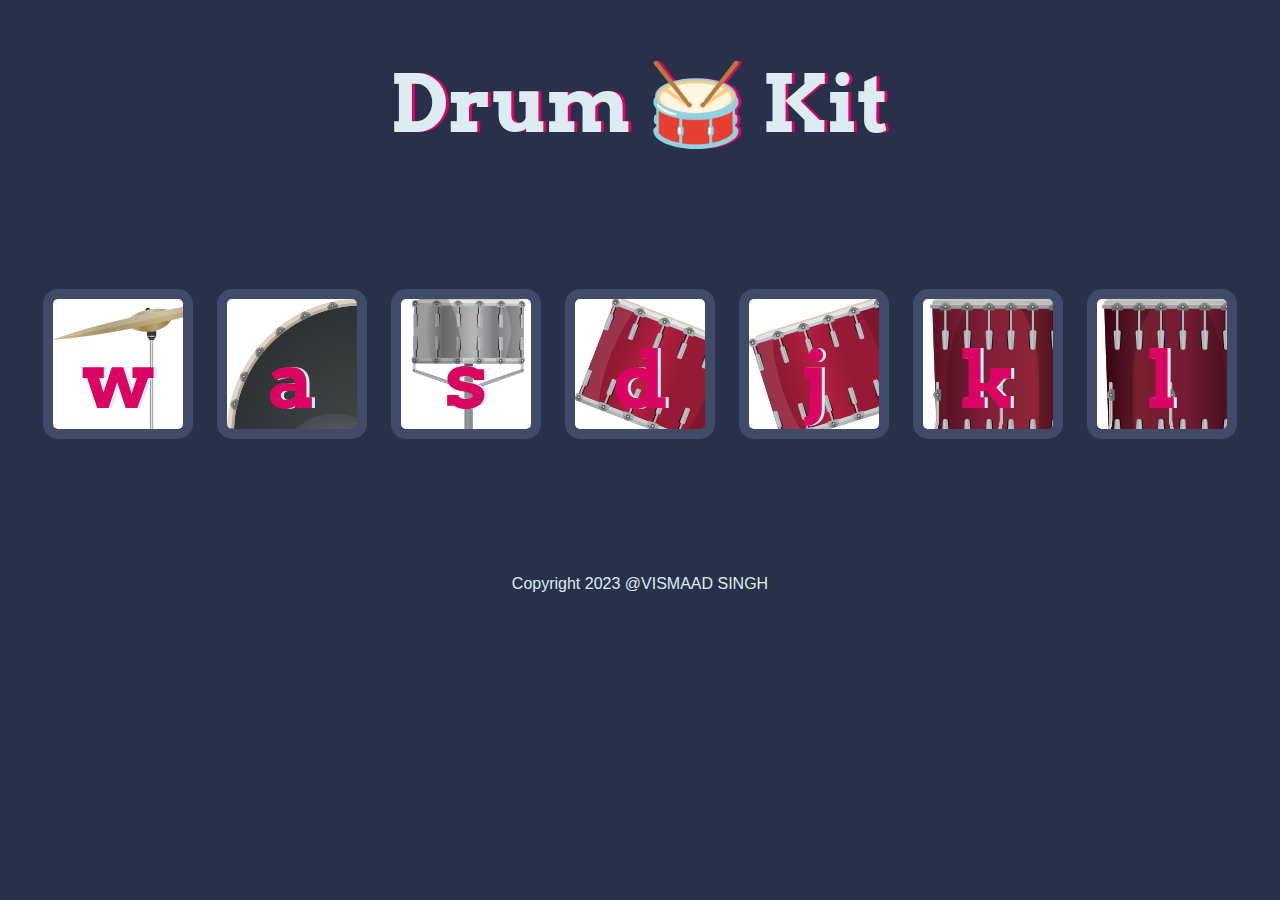
<file: Drum Kit Starting Files/index.html>
<!DOCTYPE html>
<html lang="en" dir="ltr">

<head>
  <meta charset="utf-8">
  <title>Drum Kit</title>
  <link rel="stylesheet" href="styles.css">
  <link href="https://fonts.googleapis.com/css?family=Arvo" rel="stylesheet">
</head>

<body>

  <h1 id="title">Drum 🥁 Kit</h1>
  <div class="set">
    <button class="w drum">w</button>
    <button class="a drum">a</button>
    <button class="s drum">s</button>
    <button class="d drum">d</button>
    <button class="j drum">j</button>
    <button class="k drum">k</button>
    <button class="l drum">l</button>
  </div>


  <footer>
    Copyright 2023 @<a class="link" href="https://github.com/Vismaad-Singh" target="_blank">VISMAAD SINGH</a>
  </footer>

  <script src="/Drum Kit Starting Files/index.js"></script>
</body>

</html>
</file>
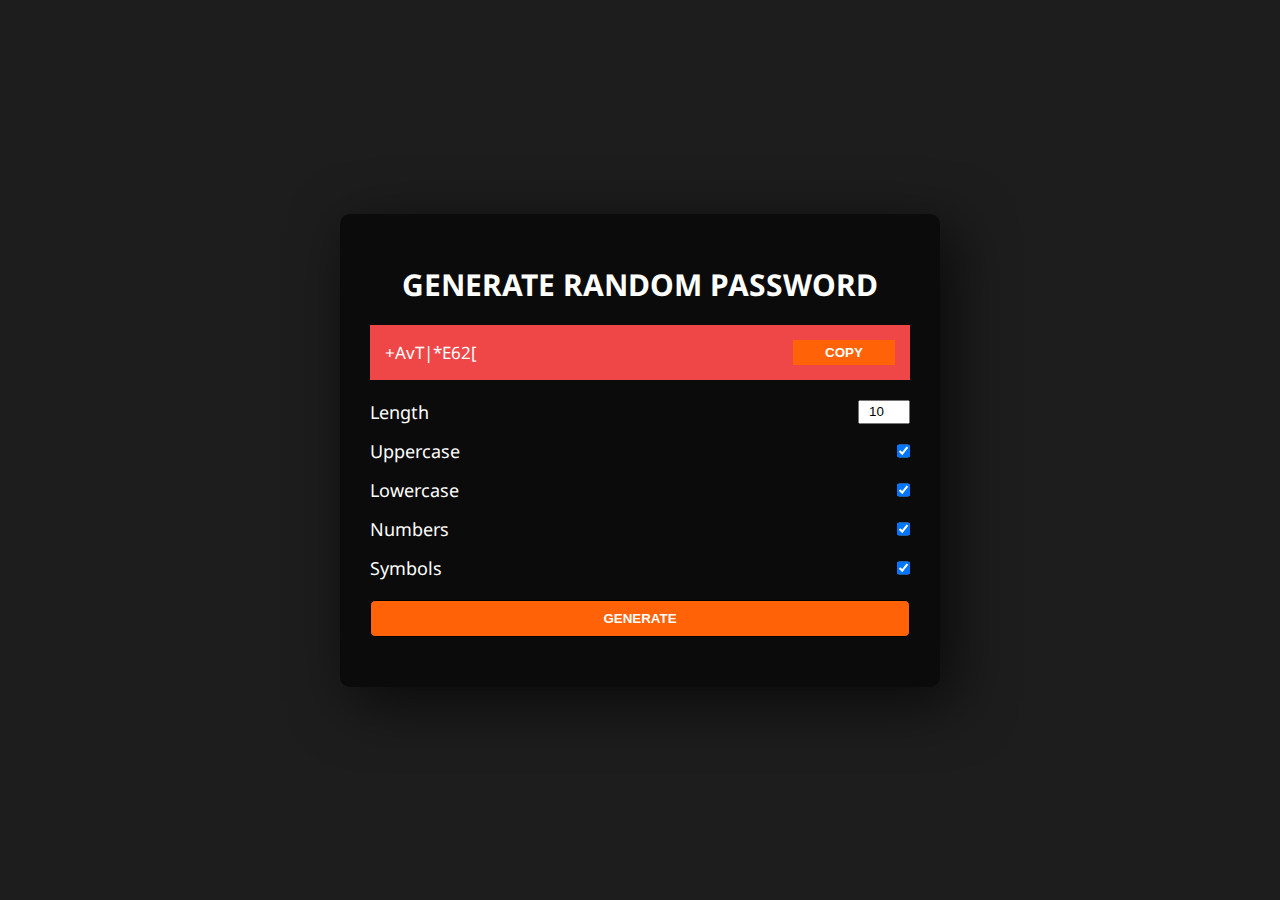
<file: randomPasswordGenerator/index.html>
<!DOCTYPE html>
<html lang="en">
	<head>
		<title></title>
		<meta charset="UTF-8" />
		<meta name="viewport" content="width=device-width, initial-scale=1" />
		<link href="style.css" rel="stylesheet" />
	</head>
	<body>
		<div class="container">
			<form class="form__container">
				<h1 class="title">Generate Random Password</h1>

				<div class="password__container">
					<div class="password__text" contenteditable="true">lorem</div>
					<button type='button' class="copy__btn">copy</button>
				</div>

				<div class="input__container">
					<div class="settings">
						<label for="length">Length</label>
						<input
							type="number"
							name="length"
							id="length"
							min="6"
							max="64"
							value="10"
						/>
					</div>

					<div class="settings">
						<label for="uppercase">Uppercase</label>
						<input
							type="checkbox"
							name="uppercase"
							id="uppercase"
							checked
						/>
					</div>

					<div class="settings">
						<label for="lowercase">Lowercase</label>
						<input
							type="checkbox"
							name="lowercase"
							id="lowercase"
							checked
						/>
					</div>

					<div class="settings">
						<label for="numbers">Numbers</label>
						<input
							type="checkbox"
							name="numbers"
							id="numbers"
							checked
						/>
					</div>

					<div class="settings">
						<label for="symbols"> Symbols </label>
						<input
							type="checkbox"
							name="symbols"
							id="symbols"
							checked
						/>
					</div>
				</div>

				<button type="submit" class="generate__btn">Generate</button>
			</form>
		</div>

	<script src="script.js"></script>
	</body>
</html>
</file>
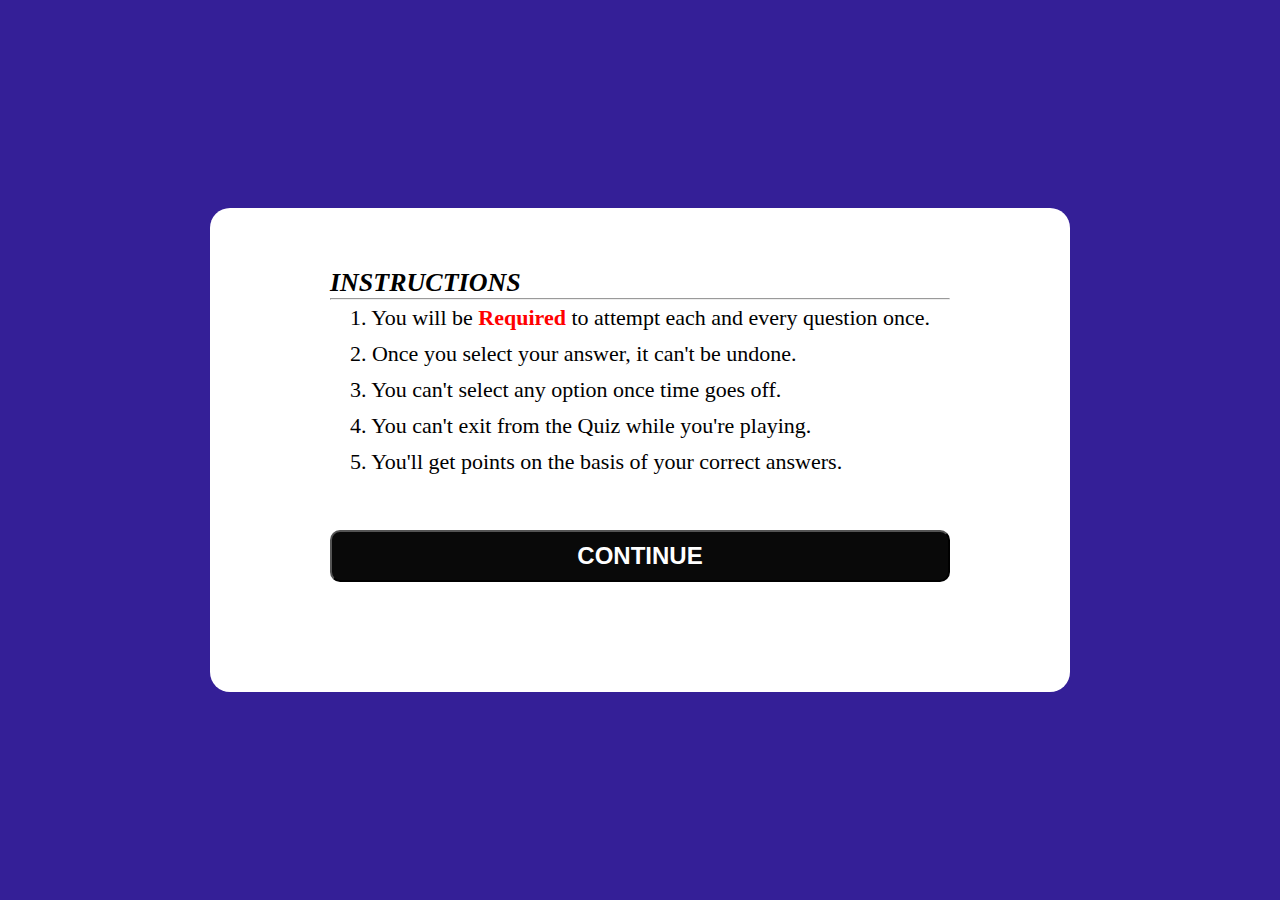
<file: jsQuiz/instructions.html>
<!DOCTYPE html>
<html lang="en">
<head>
    <meta charset="UTF-8">
    <meta http-equiv="X-UA-Compatible" content="IE=edge">
    <meta name="viewport" content="width=device-width, initial-scale=1.0">
    <title>JavaScript Quiz</title>
    <link rel="stylesheet" href="./css/style.css" />

</head>
<body>
    <div class="wrapper">
        <div class="instructions">
            <p id="heading">INSTRUCTIONS</p><hr>
            <div class="info-list">
                <div class="info">1. You will be <span>Required</span> to attempt each and every question once.</div>
                <div class="info">2. Once you select your answer, it can't be undone.</div>
                <div class="info">3. You can't select any option once time goes off.</div>
                <div class="info">4. You can't exit from the Quiz while you're playing.</div>
                <div class="info">5. You'll get points on the basis of your correct answers.</div>
            </div>
            <button type="button" id="page2" onclick="location.href = 'quiz.html'">CONTINUE</button>
        </div>
    </div>
</body>
</html>
</file>
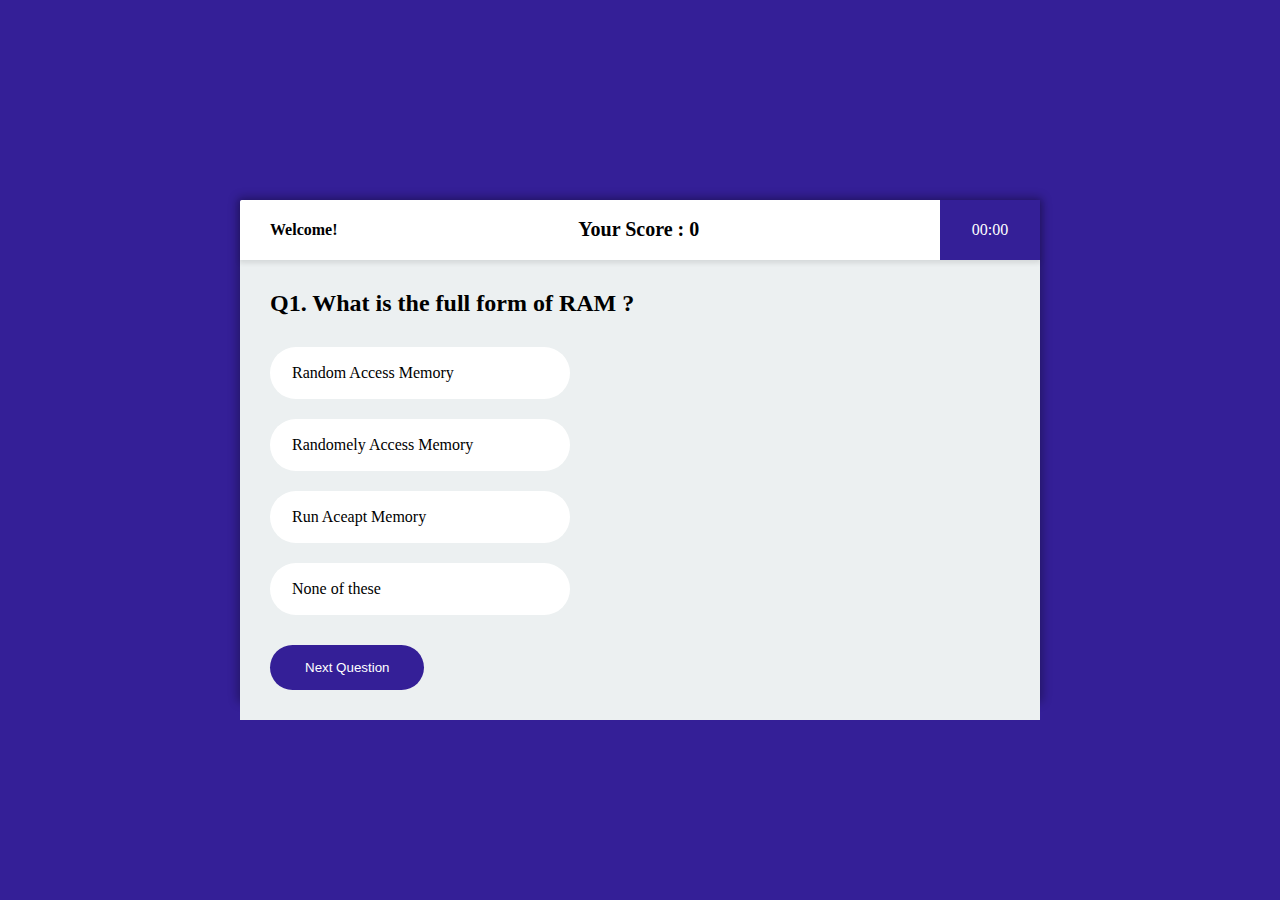
<file: jsQuiz/quiz.html>
<!DOCTYPE html>
<html lang="en">
  <head>
    <meta charset="UTF-8" />
    <meta name="viewport" content="width=device-width, initial-scale=1.0" />
    <meta http-equiv="X-UA-Compatible" content="ie=edge" />
    <title>JavaScript Quiz</title>

    <link rel="stylesheet" href="./css/style.css" />
  </head>
  <body>
    <div class="wrapper">
      <div class="quiz">
        <div class="quiz_header">
          <div class="quiz_user">
            <h4>Welcome! <span class="name"></span></h4>
          </div>
          

          
          <div class="score"><div>
            Your Score : 
          
          <span id="score">
            0</span>
          </div></div>





          <div class="quiz_timer">
            <span class="time">00:00</span>
          </div>
        </div>
        <div class="quiz_body">
          <div id="questions">
            
          </div>

          <button class="btn-next" onclick="next()">Next Question</button>
        </div>
      </div>
    </div>

    <script src="js/site.js"></script>

      <script src="js/userInfo.js"></script>

     <script src="js/timer.js"></script>
  </body>
</html>
</file>
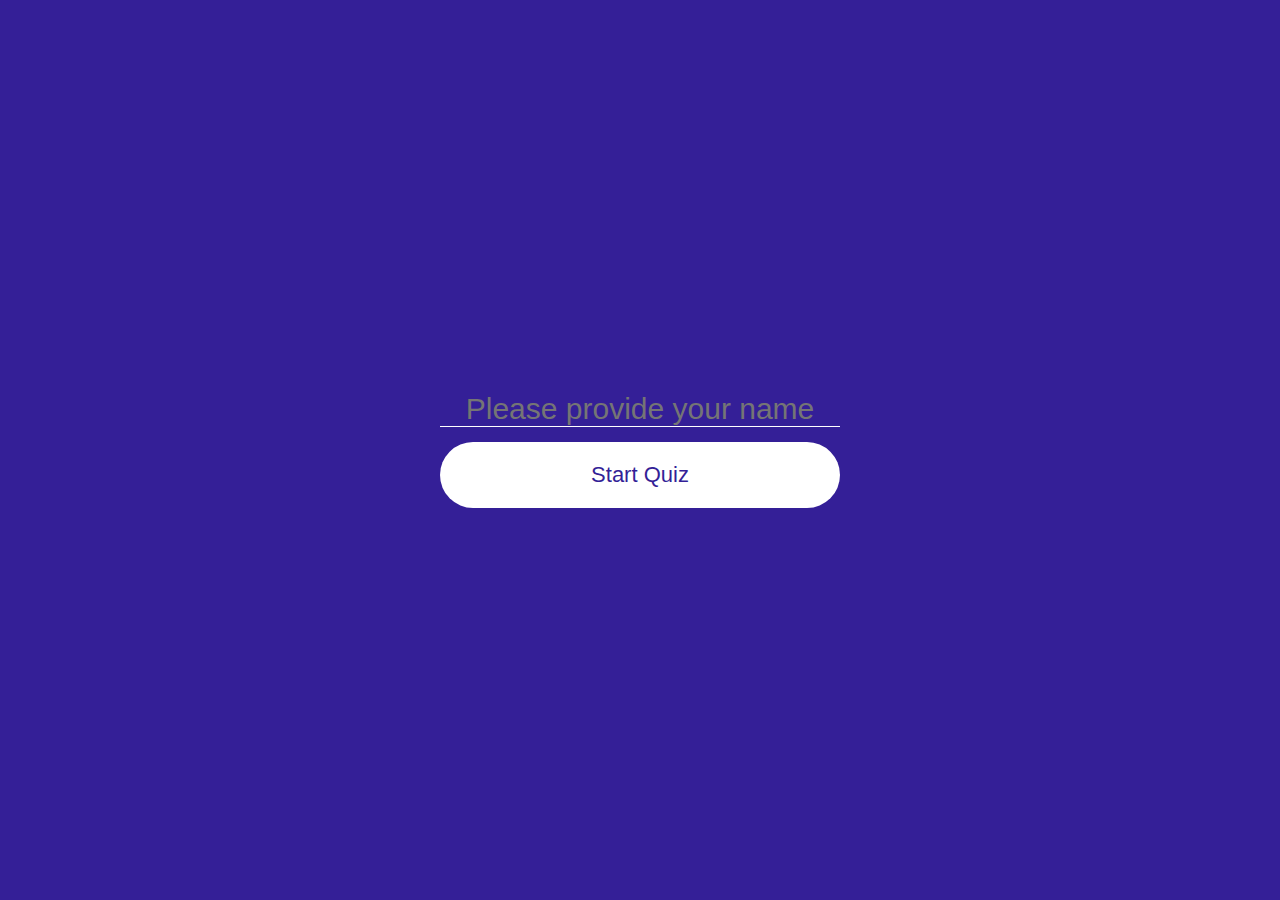
<file: jsQuiz/start.html>
<!DOCTYPE html>
<html lang="en">
<head>
    <meta charset="UTF-8">
    <meta name="viewport" content="width=device-width, initial-scale=1.0">
    <meta http-equiv="X-UA-Compatible" content="ie=edge">
    <title>JavaScript Quiz</title>
    
    <link rel="stylesheet" href="css/style.css">
</head>
<body>
    <div class="wrapper">
        <div class="welcome_text" >
            <form class="welcome_form" name="welcome_form" onsubmit="submitForm(event)">
                <input type="text" placeholder="Please provide your name" name="name" id="bg">
                <button>Start Quiz</button>
                
            </form>
        </div>
    </div>

    <script src="js/start.js"></script>
</body>
</html>
</file>
<file: Drum Kit Starting Files/styles.css>
body {
  text-align: center;
  background-color: #283149;
}

h1 {
  font-size: 5rem;
  color: #DBEDF3;
  font-family: "Arvo", cursive;
  text-shadow: 3px 0 #DA0463;

}

footer {
  color: #DBEDF3;
  font-family: sans-serif;
}
.link{
  color: #DBEDF3;
  text-decoration: none;
}
.link:hover{
  color: #DA0463;
}

.w {
background-image: url("images/crash.png");

}

.a {
  background-image: url("images/kick.png");

}

.s {
  background-image: url("images/snare.png");

}

.d {
  background-image: url("images/tom1.png");

}

.j {
  background-image: url("images/tom2.png");

}

.k {
  background-image: url("images/tom3.png");

}

.l {
  background-image: url("images/tom4.png");



}

.set {
  margin: 10% auto;
}

.game-over {
  background-color: red;
  opacity: 0.8;
}

.pressed {
  box-shadow: 0 3px 4px 0 #DBEDF3;
  opacity: 0.5;
}

.red {
  color: red;
}

.drum {
  outline: none;
  border: 10px solid #404B69;
  font-size: 5rem;
  font-family: 'Arvo', cursive;
  line-height: 2;
  font-weight: 900;
  color: #DA0463;
  text-shadow: 3px 0 #DBEDF3;
  border-radius: 15px;
  display: inline-block;
  width: 150px;
  height: 150px;
  text-align: center;
  margin: 10px;
  background-color: white;
}
</file>
<file: randomPasswordGenerator/style.css>
@import url('https://fonts.googleapis.com/css2?family=Noto+Sans:wght@400;700&display=swap');

* {
	padding: 0;
	margin: 0;
	box-sizing: border-box;
}

:root {
	--primary: #ff6207;
}

html {
	font-size: 62.5%;
}
.title{
    text-transform: uppercase;
}

body {
	max-width: 100vw;
	overflow-x: hidden;
	font-family: 'Noto Sans', sans-serif;
}

body,
button {
	color: #fff;
}

button {
	cursor: pointer;
	text-transform: uppercase;
	font-weight: bold;
}

input:focus,
button:focus {
	outline: none;
}

.container {
	background-color: #1d1d1d;
	min-height: 100vh;
	display: grid;
	place-items: center;
}

.form__container {
	width: 95%;
	max-width: 600px;
	background-color: #0b0b0b;
	padding: 5rem 3rem;
	border-radius: 1rem;
	-webkit-box-shadow: 13px 15px 58px 2px rgba(0, 0, 0, 0.62);
	-moz-box-shadow: 13px 15px 58px 2px rgba(0, 0, 0, 0.62);
	box-shadow: 13px 15px 58px 2px rgba(0, 0, 0, 0.62);
}

.title {
	text-align: center;
	margin-bottom: 2rem;
	font-size: 3rem;
}

.password__container {
	display: flex;
	background: #ef4747;
	padding: 1.5rem;
	margin-bottom: 1rem;
	align-items: center;
}
.password__text{
	margin-right: 5%;
	
}

.copy__btn {
	flex-basis: 20%;
	padding: 0.5rem 0;
	text-transform: uppercase;
	background-color: var(--primary);
	border: none;
	min-width: 7rem;
}
.copy__btn:hover{
	background-color: #ffffff;
	color: #000;
}

.password__text {
	flex-grow: 1;
	font-size: 1.7rem;
    word-break: break-word;
}

.input__container {
	margin: 2rem 0;
}

.settings {
	display: flex;
	justify-content: space-between;
	margin-bottom: 1.5rem;
}

label {
	font-size: 1.8rem;
	margin-right: 1rem;
}

.generate__btn {
	background-color: var(--primary);
	color: white;
	padding: 1rem;
	border: 1px solid #000;
	border-radius: 5px;
	cursor: pointer;
	width: 100%;
}
.generate__btn:hover{
	background-color: #ffffff;
	color: #000;
	border: 1px solid #ff6207;
}

#length {
	text-align: center;
	text-transform: uppercase;
}
</file>
<file: jsQuiz/css/style.css>
* {
    padding: 0;
    margin: 0;
    box-sizing: border-box;
  }
  body {
    font-family: "Lato";
  }
  .wrapper {
    display: flex;
    justify-content: center;
    align-items: center;
    width: 100vw;
    height: 100vh;
    background-color: #341f97;
  }
  
  .welcome_text {
    width: 400px;
    
  }
  #bg{
    background-color: transparent
  }
  
  .welcome_form {
  }
  
  .welcome_form input,
  .welcome_form button {
    display: block;
    width: 100%;
  }
  
  .welcome_form input {
    background-color: transparent;
    color: #fff;
    font-size: 30px;
    text-align: center;
    border: none;
    border-bottom: 1px solid #fff;
    margin-bottom: 15px;
  }
  
  .welcome_form input:focus {
    outline: none;
  }
  
  .welcome_form button {
    padding: 20px 0;
    border: none;
    border-radius: 100px;
    background-color: #fff;
    color: #341f97;
    font-size: 22px;
    transition: 0.4s all;
  }
  
  .welcome_form button:hover {
    box-shadow: 0px 0px 10px 1px rgba(0, 0, 0, 0.2);
    transform: translateY(-5px);
    cursor: pointer;
  }
  
  .quiz {
    display: grid;
    grid-template-rows: 60px auto;
    width: 800px;
    height: 500px;
    background-color: #fff;
    box-shadow: 0px 0px 10px 3px rgba(0, 0, 0, 0.3);
    border-radius: 2px;
  }
  
  .quiz_header {
    display: flex;
    justify-content: space-between;
    border-top-left-radius: 3px;
    border-top-right-radius: 3px;
    background-color: #fff;
    box-shadow: 0px 2px 5px 1px rgba(0, 0, 0, 0.1);
    z-index: 1;
  }
  .quiz_body {
    padding: 30px 30px;
  }
  .quiz_user {
    display: flex;
    align-items: center;
    height: 100%;
    padding-left: 30px;
  }
  
  .quiz_timer {
    display: flex;
    align-items: center;
    justify-content: center;
    height: 100%;
    width: 100px;
    background-color: #341f97;
    color: #fff;
  }
  .quiz_body {
    background-color: #ecf0f1;
  }
  
  .option_group {
    list-style-type: none;
    margin: 30px 0;
  }
  
  .option {
    display: block;
    width: 300px;
    background-color: #fff;
    margin-bottom: 20px;
    padding: 15px 20px;
    border-radius: 100px;
    border: 2px solid transparent;
    transition: 0.4s all;
  }
  
  .option:hover {
    cursor: pointer;
    /* background-color: rgba(255, 255, 255, 0.1); */
    border: 2px solid #341f97;
    color: #341f97;
  }
  .option.active {
    background-color: #341f97;
    color: #fff;
  }
  .btn-next {
    border: none;
    padding: 15px 35px;
    background-color: #341f97;
    color: #fff;
    border-radius: 27px;
    transition: 0.4s all;
  }
  
  .btn-next:hover {
    cursor: pointer;
    background-color: #fff;
    color: #341f97;
    box-shadow: 0px 0px 10px 1px rgba(0, 0, 0, 0.1);
  }
  
  .award_icon {
    display: block;
    font-size: 300px;
    color: #fff;
  }
  
  .username,
  .userpoints,
  .usertime {
    color: rgb(255, 250, 250);
    text-align: center;
    margin-top: 15px;
    font-size: 25px;
    font-weight: bold;

  }
  .time_taken{
    color: red;
  }
  .points{
    color: red;
  }
  .instructions{
    color: rgb(0, 0, 0);
    font-size: 22px;
    background-color: #fff;
    padding: 60px 120px;
    border-radius: 20px;
    display: flex;
    flex-direction: column;
    
  }
  #heading{
    justify-content: center;
    font-weight: bold;
    font-style: italic;
    font-size: 26px;
  }
  .info{
    padding: 5px 20px;
  }
  #page2{
    font-size: 24px;
    font-weight: bold;
    background-color: rgb(9, 9, 9);
    color: white;
    padding: 10px 20px;
    margin: 50px 0px;
    border-radius: 10px;
    justify-content: center;
    cursor: pointer;
  }
  #page2:hover{
    background-color: rgb(52, 31, 151);
    transition: 0.4s all;
    box-shadow: 0px 0px 10px 1px rgba(0, 0, 0, 0.2);
    transform: translateY(-5px);
  }
  .fas{
    margin-left: 50px;
  }
  .quit{
    margin: 20px;
    padding: 15px;
    font-size: 24px;
    font-weight: bold;
    margin-left: 95px;
    border-radius: 10px;
    background-color: black;
    color: #fff;
    cursor: pointer;
  }
  .quit:hover{
    background-color: rgb(211, 211, 211);
    color: black;
    transition: 0.4s all;
    box-shadow: 0px 0px 10px 1px rgba(0, 0, 0, 0.2);
    transform: translateY(-5px);
  }
  .info span{
    color: red;
    font-weight: bold;
  }
  .score{
margin-top: 18px;
font-size: 20px;
font-weight: bold;

  }
</file>
